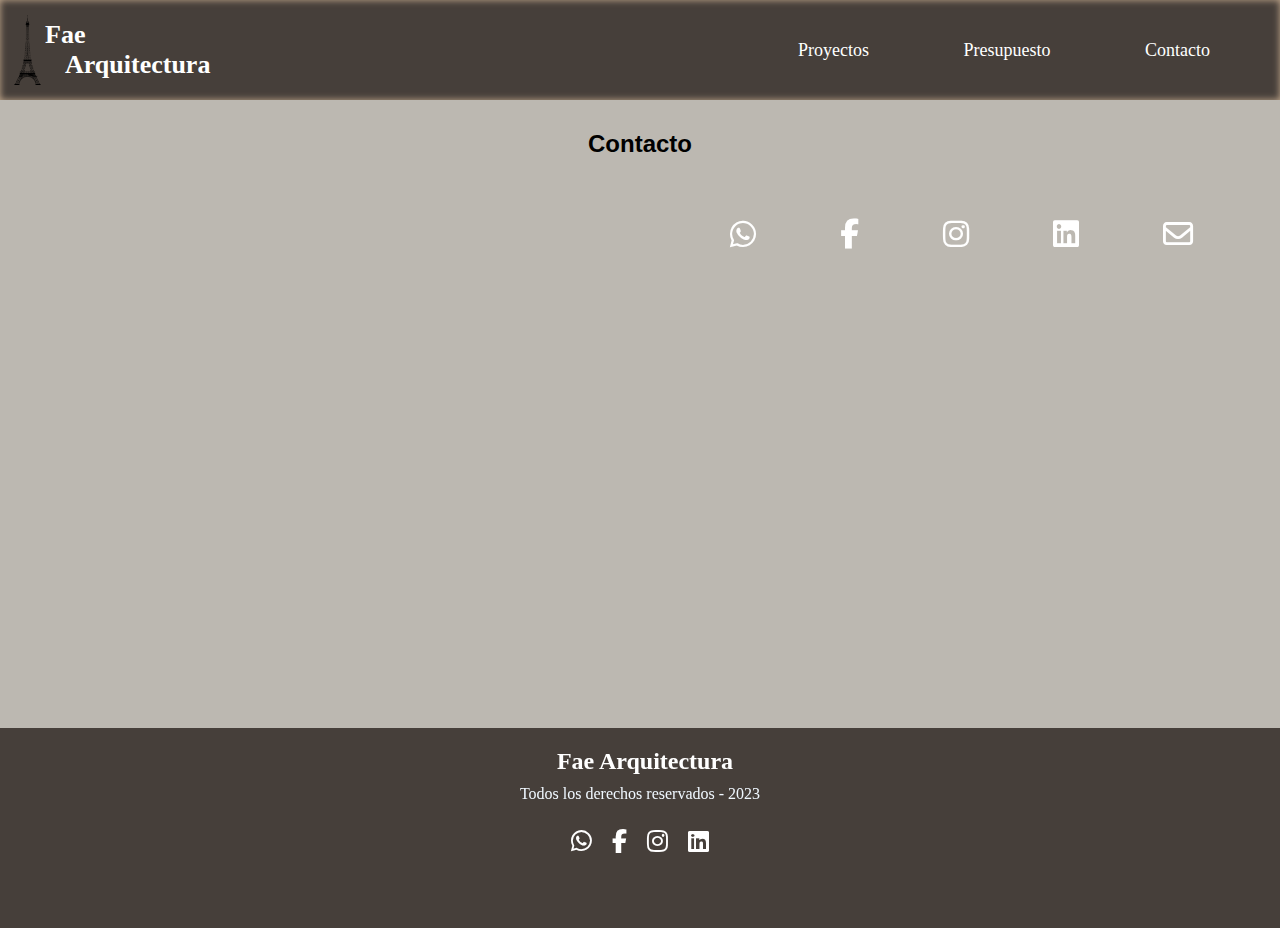
<file: pages/contacto.html>
<!DOCTYPE html>
<html lang="en">

<head>
    <meta charset="UTF-8">
    <meta http-equiv="X-UA-Compatible" content="IE=edge">
    <meta name="viewport" content="width=device-width, initial-scale=1.0">
    <meta name="keywords" content="whatsapp, facebook, instagram, linkedin, mail, correo, redes, ayuda">
    <!-- CDN Bootstrap -->
    <link href="https://cdn.jsdelivr.net/npm/bootstrap@5.2.3/dist/css/bootstrap.min.css" rel="stylesheet"
        integrity="sha384-rbsA2VBKQhggwzxH7pPCaAqO46MgnOM80zW1RWuH61DGLwZJEdK2Kadq2F9CUG65" crossorigin="anonymous">
    <!-- font Awesome -->
    <link rel="stylesheet" href="https://cdnjs.cloudflare.com/ajax/libs/font-awesome/6.2.1/css/all.min.css">
    <!-- AOS-->
    <link href="https://unpkg.com/aos@2.3.1/dist/aos.css" rel="stylesheet">
    <!-- CSS -->
    <link rel="stylesheet" href="../style.css">
    <!-- FavIcon -->
    <link rel="shortcut icon" href="../multimedia/eiffel-tower-307022.png" type="image/x-icon">
    <title>Fae Contacto</title>
</head>

<body>
    <!-- Header -->
    <header>
        <div class="logo">
            <a href="../index.html">
                <img src="../multimedia/eiffel-tower-307022.png" alt="logo" class="logo-img">
                <h2 class="logo-nombre">Fae <span class="logo-nombre2">Arquitectura</span></h2>
            </a>
        </div>
        <nav>
            <div>
                <ul class="links">
                    <li><a href="./proyectos.html">Proyectos</a></li>
                    <li><a href="./presupuesto.html">Presupuesto</a></li>
                    <li><a href="./contacto.html">Contacto</a>
                </ul>
            </div>
        </nav>
    </header>
    <!-- Header End -->
    <main>
        <div class="cont">
            <h2>Contacto</h2>
        </div>
        <div class="cont2">
            <iframe src="https://www.google.com/maps/embed?pb=!1m18!1m12!1m3!1d2624.991440608197!2d2.2922926157505277!3d48.85837360866181!2m3!1f0!2f0!3f0!3m2!1i1024!2i768!4f13.1!3m3!1m2!1s0x47e66e2964e34e2d%3A0x8ddca9ee380ef7e0!2sTorre%20Eiffel!5e0!3m2!1ses!2sar!4v1673645207919!5m2!1ses!2sar" width="600" height="450" style="border:0;" allowfullscreen="" loading="lazy" referrerpolicy="no-referrer-when-downgrade"></iframe>
            <ul class="redesContacto">
                <li><a href="#"><i class="fa-brands fa-whatsapp"></i></a></li>
                <li><a href="#"><i class="fa-brands fa-facebook-f"></i></a></li>
                <li><a href="#"><i class="fa-brands fa-instagram"></i></a></li>
                <li><a href="#"><i class="fa-brands fa-linkedin"></i></a></li>
                <li><a href="#"><i class="fa-regular fa-envelope"></i></a></li>
            </ul>
        </div>
    </main>
    <!-- Footer -->
    <footer>
        <div class="footer-content">
            <h3> Fae Arquitectura</h3>
            <p> Todos los derechos reservados - 2023</p>
            <ul class="redes">
                <li><a href="#"><i class="fa-brands fa-whatsapp"></i></a></li>
                <li><a href="#"><i class="fa-brands fa-facebook-f"></i></a></li>
                <li><a href="#"><i class="fa-brands fa-instagram"></i></a></li>
                <li><a href="#"><i class="fa-brands fa-linkedin"></i></a></li>
            </ul>
        </div>
    </footer>
    <!-- Footer end -->
    <!-- JS Bootstrap -->
    <script src="https://cdn.jsdelivr.net/npm/@popperjs/core@2.11.6/dist/umd/popper.min.js"
        integrity="sha384-oBqDVmMz9ATKxIep9tiCxS/Z9fNfEXiDAYTujMAeBAsjFuCZSmKbSSUnQlmh/jp3"
        crossorigin="anonymous"></script>
    <script src="https://cdn.jsdelivr.net/npm/bootstrap@5.2.3/dist/js/bootstrap.min.js"
        integrity="sha384-cuYeSxntonz0PPNlHhBs68uyIAVpIIOZZ5JqeqvYYIcEL727kskC66kF92t6Xl2V"
        crossorigin="anonymous"></script>
        <!-- Script AOS -->
    <script src="https://unpkg.com/aos@2.3.1/dist/aos.js"></script>
    <script>
        AOS.init();
      </script>
</body>

</html>
</file>
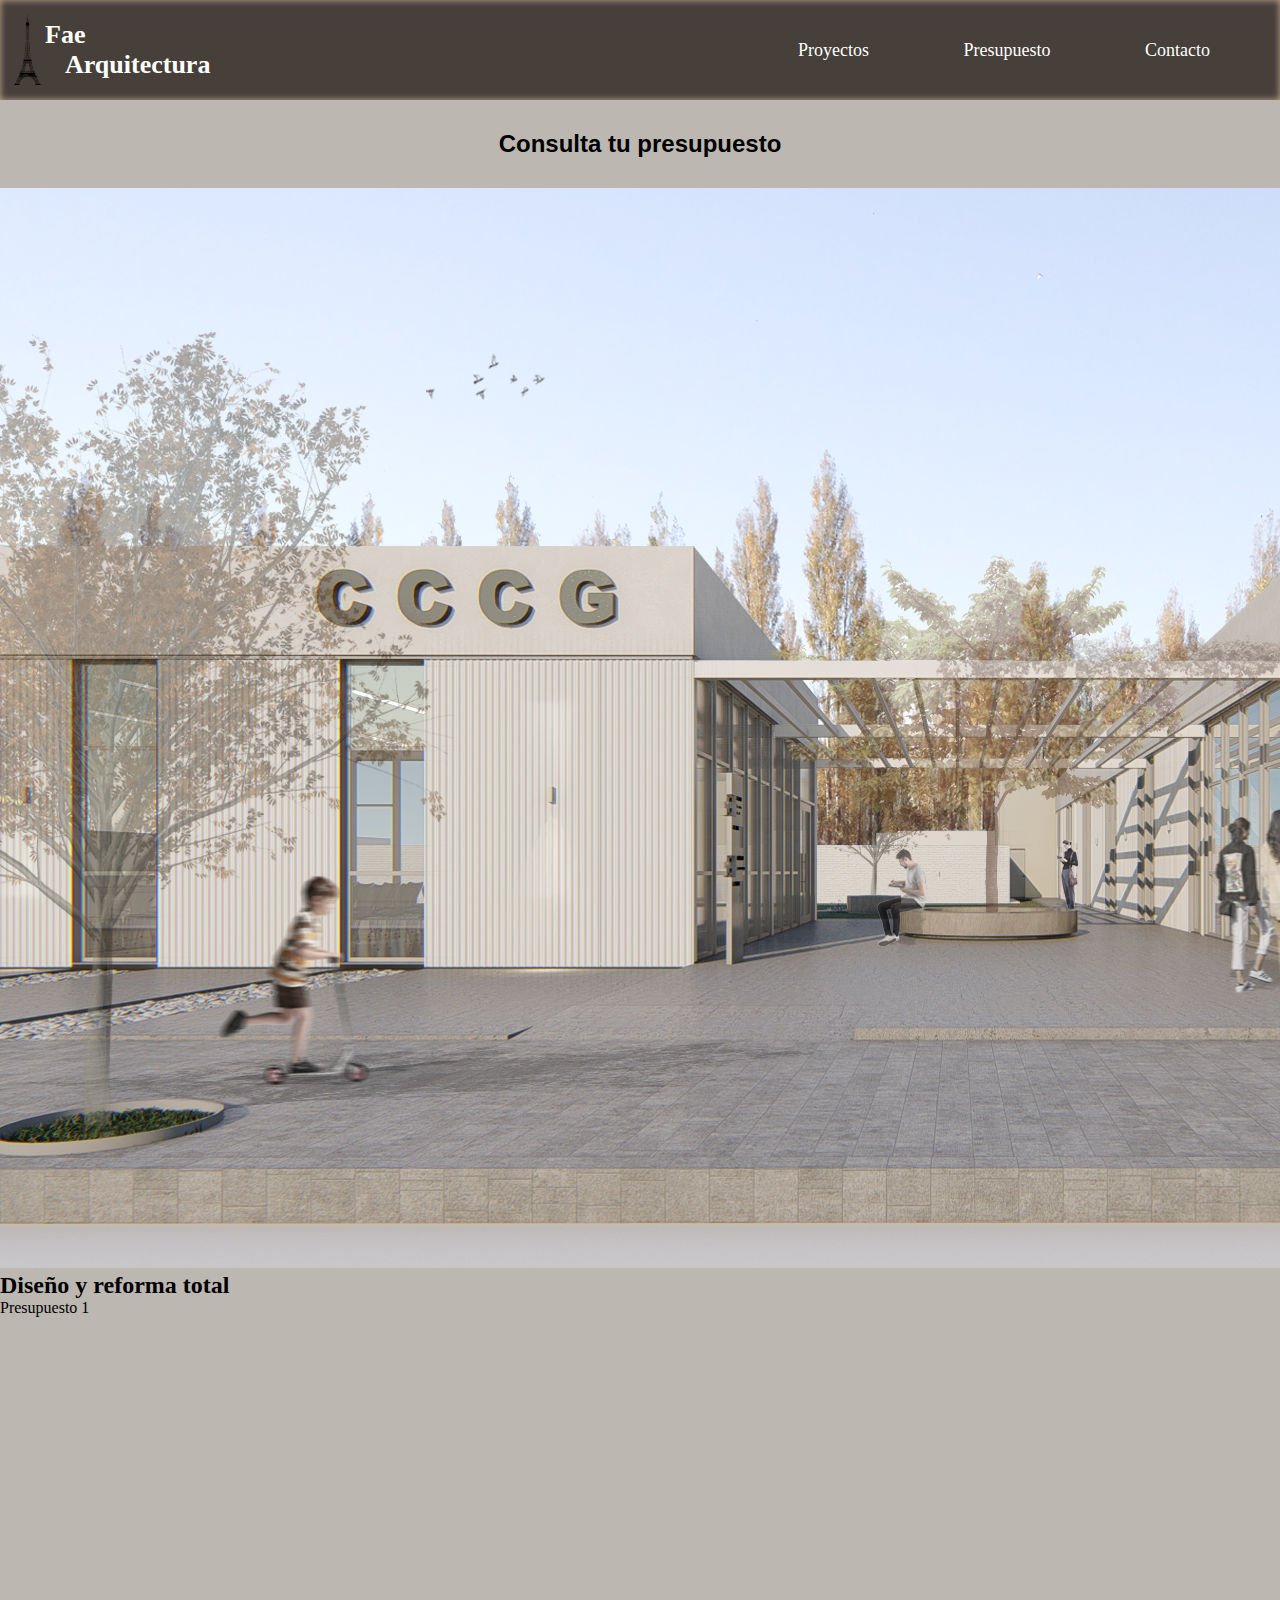
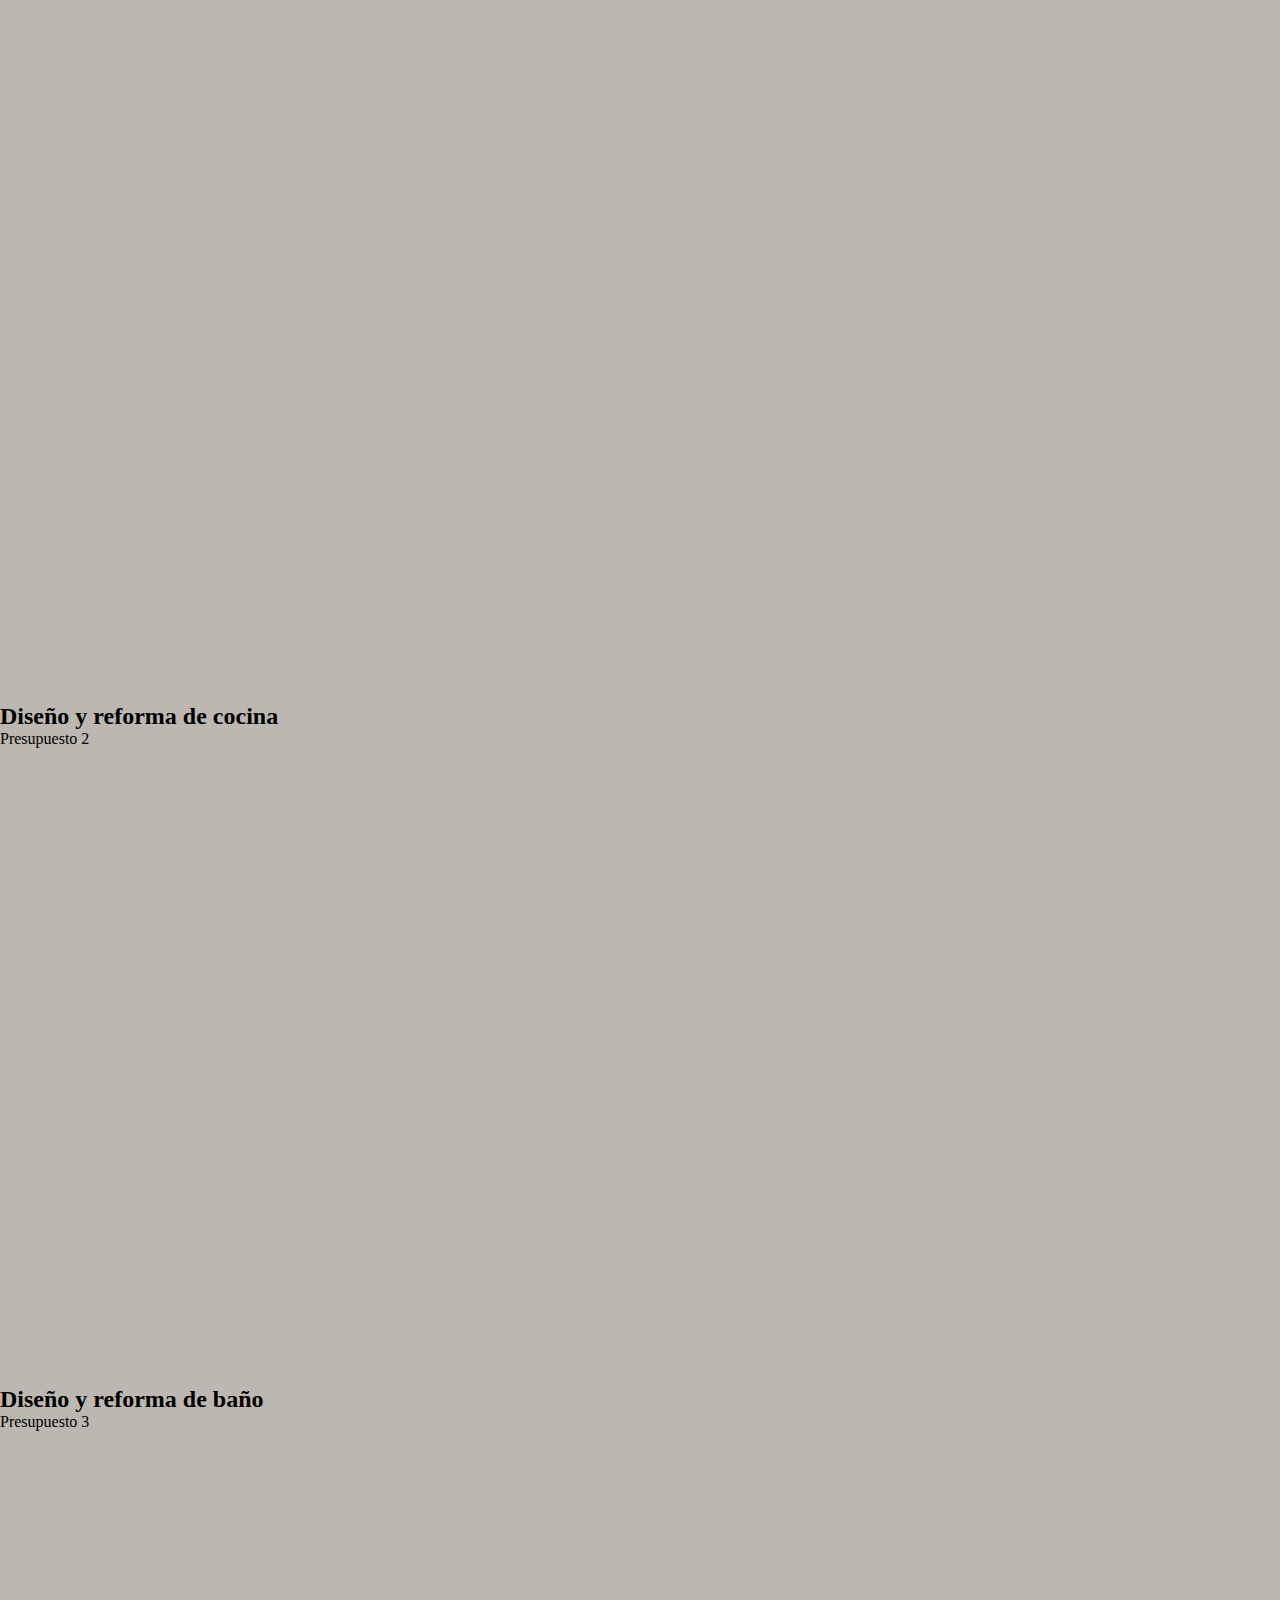
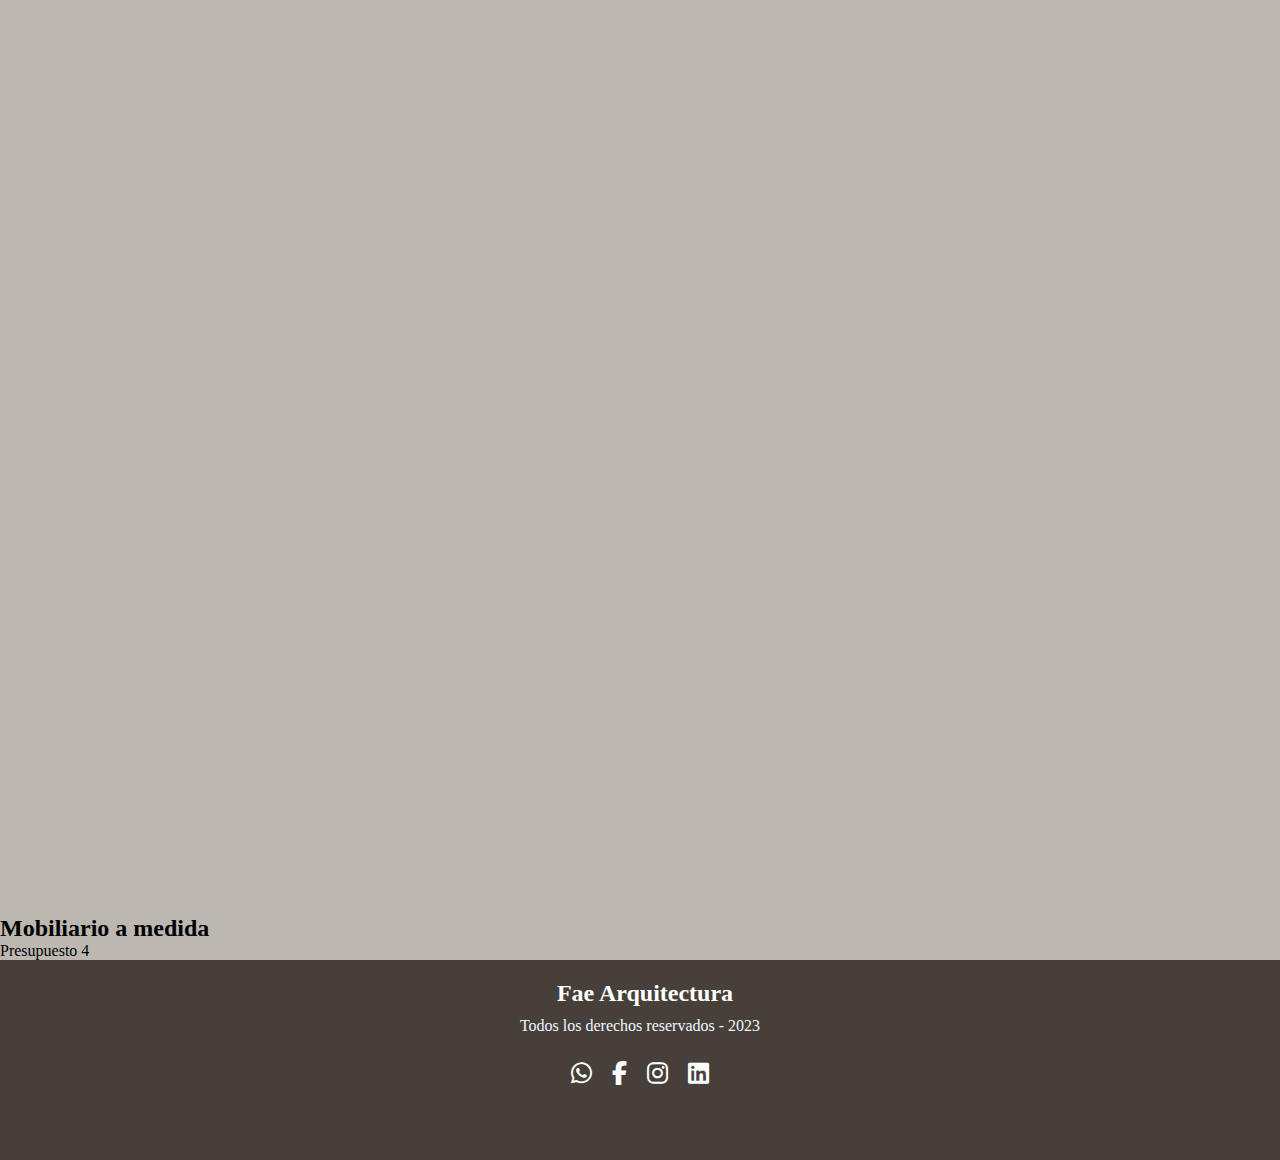
<file: pages/presupuesto.html>
<!DOCTYPE html>
<html lang="en">

<head>
    <meta charset="UTF-8">
    <meta http-equiv="X-UA-Compatible" content="IE=edge">
    <meta name="viewport" content="width=device-width, initial-scale=1.0">
    <meta name="keywords" content="costos, precios, arma tu presupuesto, fotos">
    <!-- CDN Bootstrap -->
    <link href="https://cdn.jsdelivr.net/npm/bootstrap@5.2.3/dist/css/bootstrap.min.css" rel="stylesheet"
        integrity="sha384-rbsA2VBKQhggwzxH7pPCaAqO46MgnOM80zW1RWuH61DGLwZJEdK2Kadq2F9CUG65" crossorigin="anonymous">
    <!-- font Awesome -->
    <link rel="stylesheet" href="https://cdnjs.cloudflare.com/ajax/libs/font-awesome/6.2.1/css/all.min.css">
    <!-- AOS-->
    <link href="https://unpkg.com/aos@2.3.1/dist/aos.css" rel="stylesheet">
    <!-- CSS -->
    <link rel="stylesheet" href="../style.css">
    <!-- FavIcon -->
    <link rel="shortcut icon" href="../multimedia/eiffel-tower-307022.png" type="image/x-icon">
    <title>Solicitar presupuesto</title>
</head>

<body>
    <!-- Header -->
    <header>
        <div class="logo">
            <a href="../index.html">
                <img src="../multimedia/eiffel-tower-307022.png" alt="logo" class="logo-img">
                <h2 class="logo-nombre">Fae <span class="logo-nombre2">Arquitectura</span></h2>
            </a>
        </div>
        <nav>
            <div>
                <ul class="links">
                    <li><a href="./proyectos.html">Proyectos</a></li>
                    <li><a href="./presupuesto.html">Presupuesto</a></li>
                    <li><a href="./contacto.html">Contacto</a>
                </ul>
            </div>
        </nav>
    </header>
    <!-- Header End -->
    <h2 class="cont">Consulta tu presupuesto</h2>
    <div class="row row-cols-1 row-cols-md-2 g-4">
        <div class="col">
          <div class="card">
            <img src="../multimedia/imagen_01.jpg" class="card-img-top" data-aos="fade-right" alt="imgpresupuesto1">
            <div class="card-body">
              <h5 class="card-title">Diseño y reforma total</h5>
              <p class="card-text">Presupuesto 1</p>
            </div>
          </div>
        </div>
        <div class="col">
          <div class="card">
            <img src="../multimedia/imagen_02.jpg" class="card-img-top" data-aos="fade-left" alt="imgpresupuesto2">
            <div class="card-body">
              <h5 class="card-title">Diseño y reforma de cocina</h5>
              <p class="card-text">Presupuesto 2</p>
            </div>
          </div>
        </div>
        <div class="col">
          <div class="card">
            <img src="../multimedia/imagen_03.jpg" class="card-img-top" data-aos="fade-right" alt="imgpresupuesto3">
            <div class="card-body">
                <h5 class="card-title">Diseño y reforma de baño</h5>
                <p class="card-text">Presupuesto 3</p>
            </div>
          </div>
        </div>
        <div class="col">
          <div class="card">
            <img src="../multimedia/imagen_04.jpg" class="card-img-top" data-aos="fade-left" alt="imgpresupuesto4">
            <div class="card-body">
              <h5 class="card-title">Mobiliario a medida</h5>
              <p class="card-text">Presupuesto 4</p>
            </div>
          </div>
        </div>
      </div>
    <!-- Footer -->
    <footer>
        <div class="footer-content">
            <h3> Fae Arquitectura</h3>
            <p> Todos los derechos reservados - 2023</p>
            <ul class="redes">
                <li><a href="#"><i class="fa-brands fa-whatsapp"></i></a></li>
                <li><a href="#"><i class="fa-brands fa-facebook-f"></i></a></li>
                <li><a href="#"><i class="fa-brands fa-instagram"></i></a></li>
                <li><a href="#"><i class="fa-brands fa-linkedin"></i></a></li>
            </ul>
        </div>
    </footer>
    <!-- Footer end -->
    <!-- JS Bootstrap -->
    <script src="https://cdn.jsdelivr.net/npm/@popperjs/core@2.11.6/dist/umd/popper.min.js"
        integrity="sha384-oBqDVmMz9ATKxIep9tiCxS/Z9fNfEXiDAYTujMAeBAsjFuCZSmKbSSUnQlmh/jp3"
        crossorigin="anonymous"></script>
    <script src="https://cdn.jsdelivr.net/npm/bootstrap@5.2.3/dist/js/bootstrap.min.js"
        integrity="sha384-cuYeSxntonz0PPNlHhBs68uyIAVpIIOZZ5JqeqvYYIcEL727kskC66kF92t6Xl2V"
        crossorigin="anonymous"></script>
        <!-- Script AOS -->
    <script src="https://unpkg.com/aos@2.3.1/dist/aos.js"></script>
    <script>
        AOS.init();
      </script>
</body>

</html>
</file>
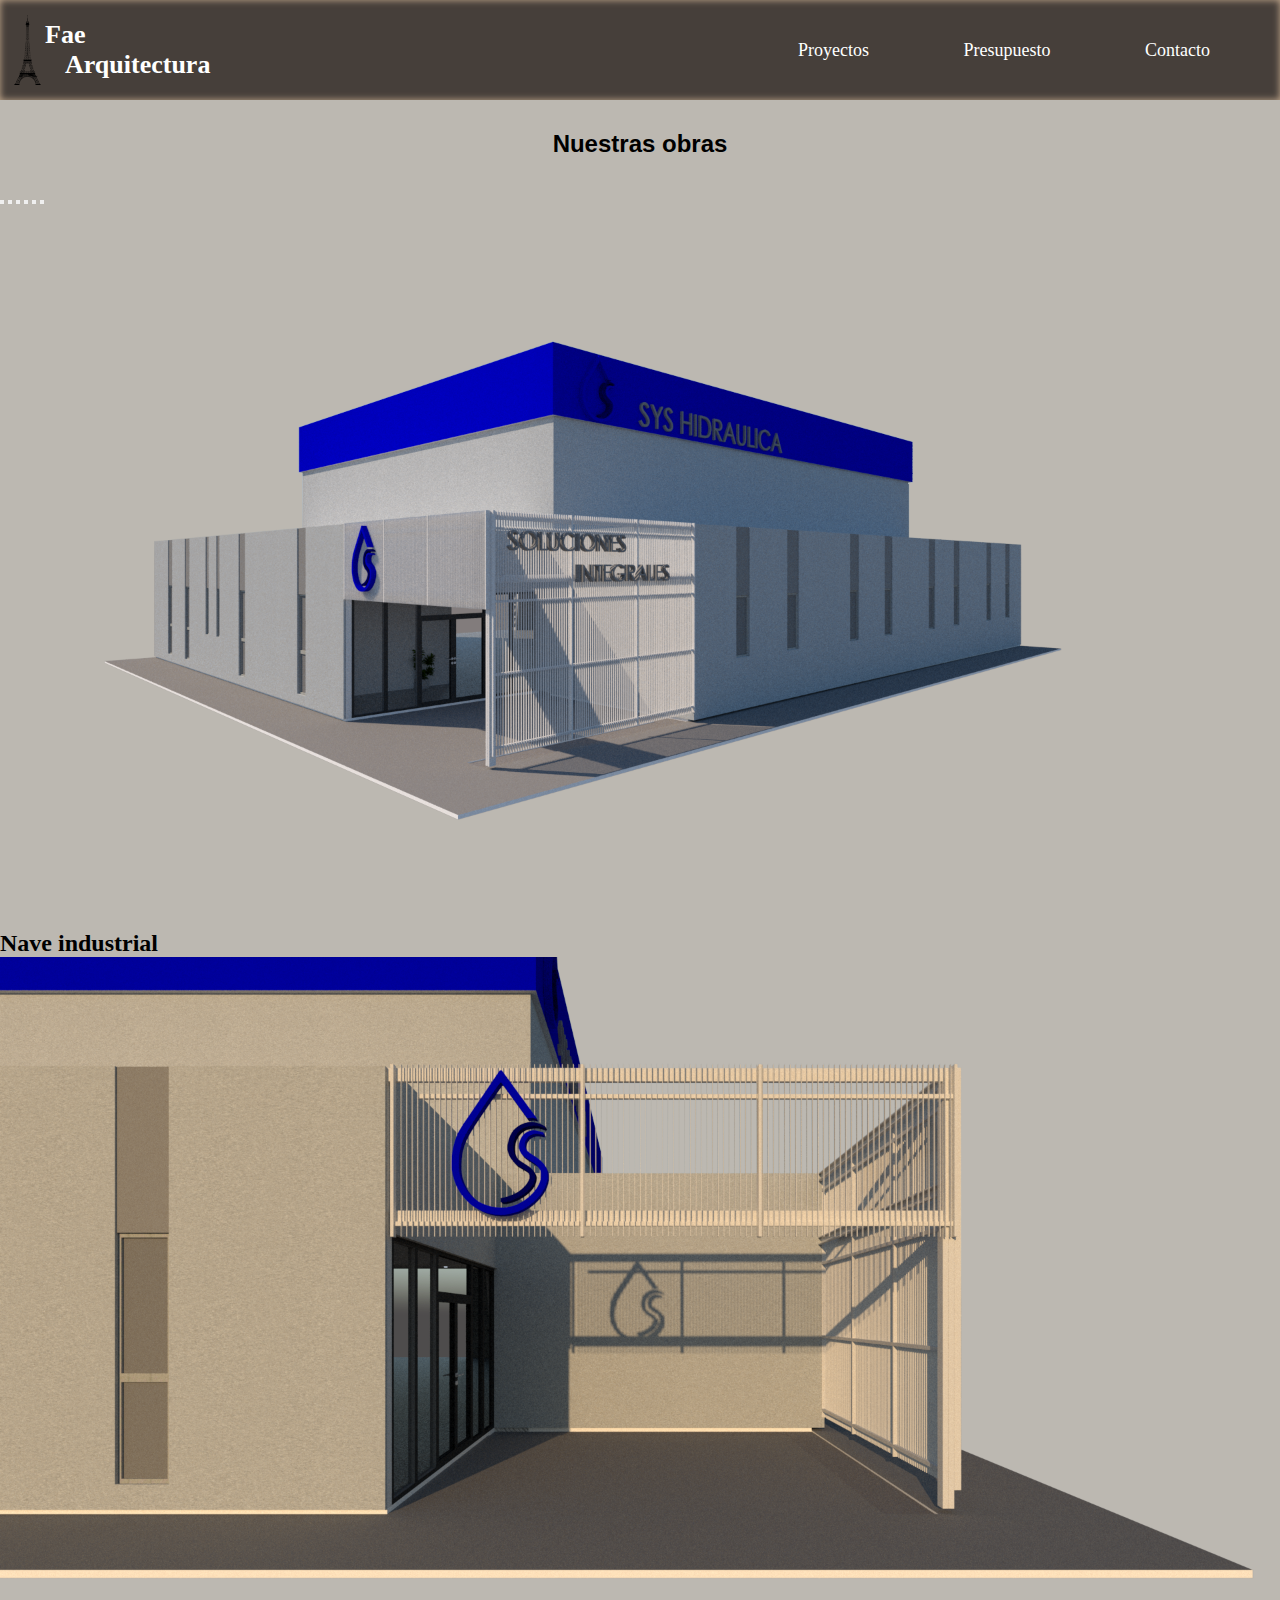
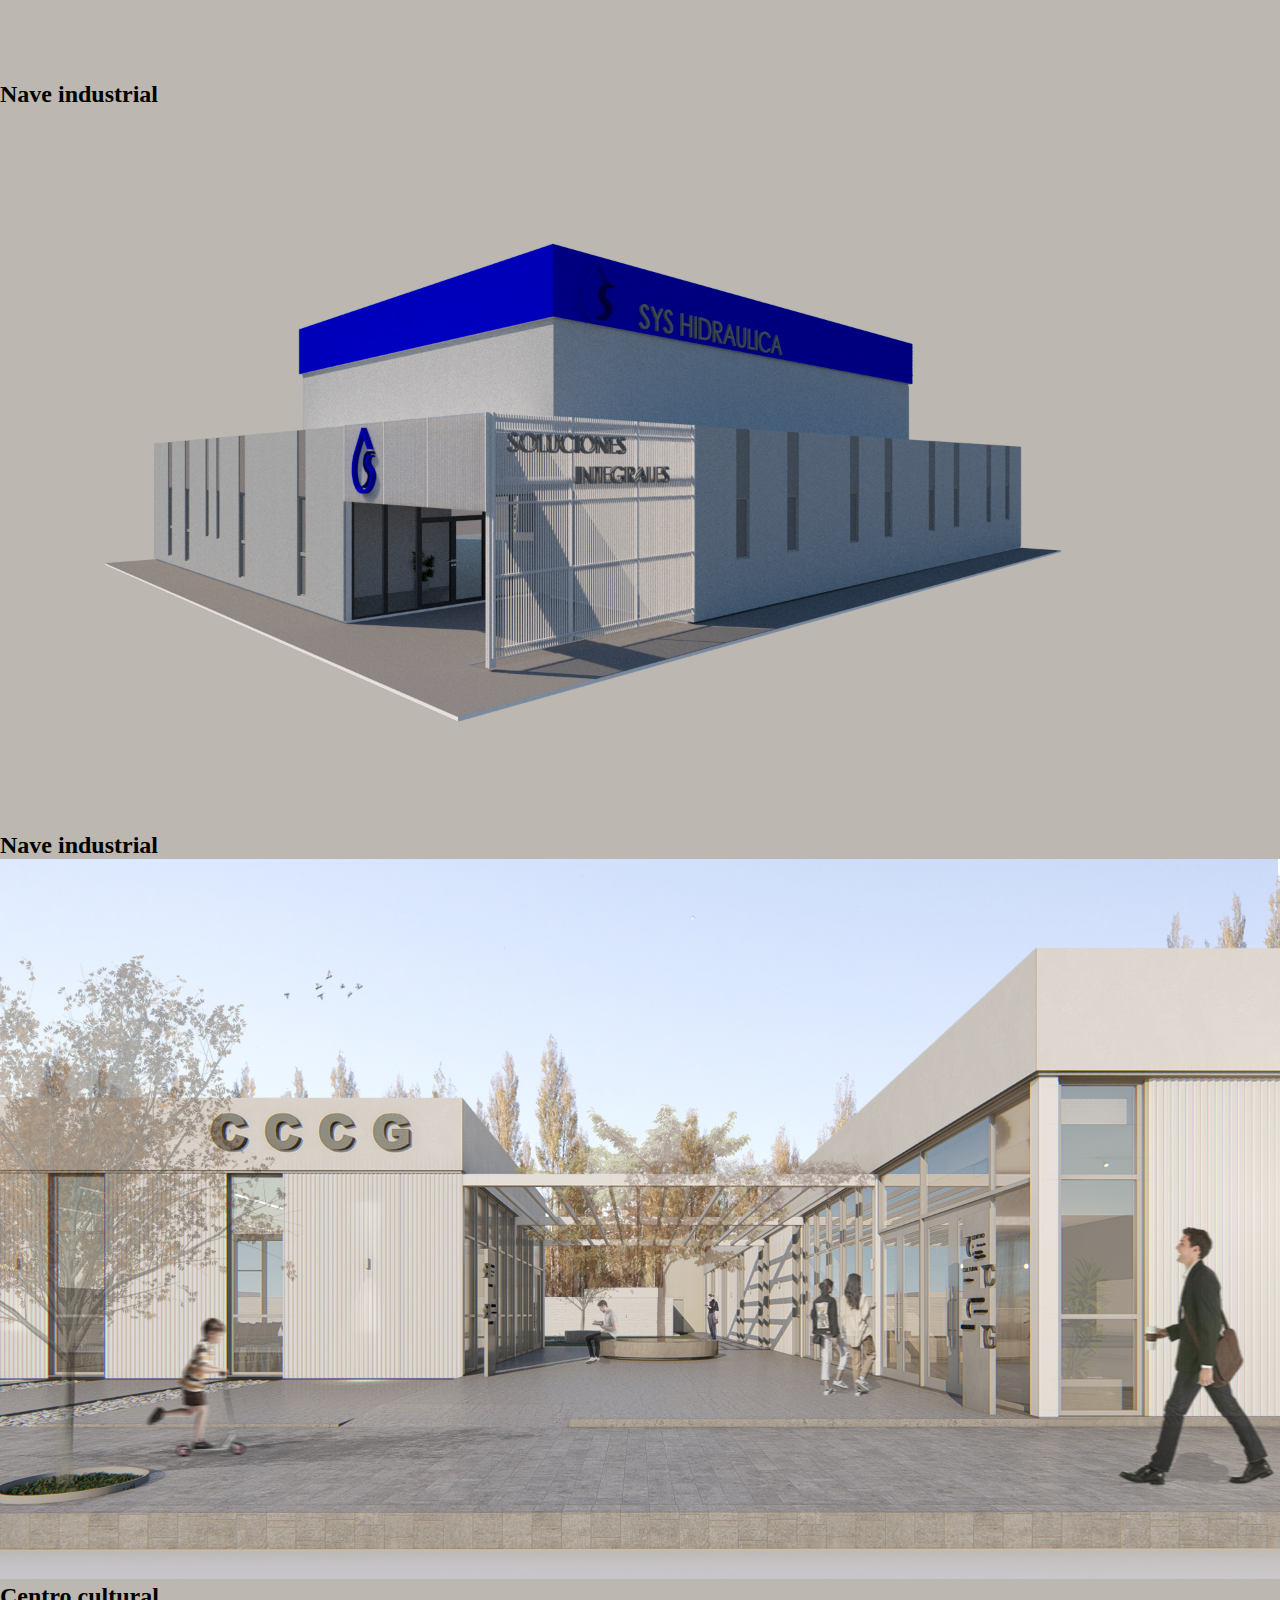
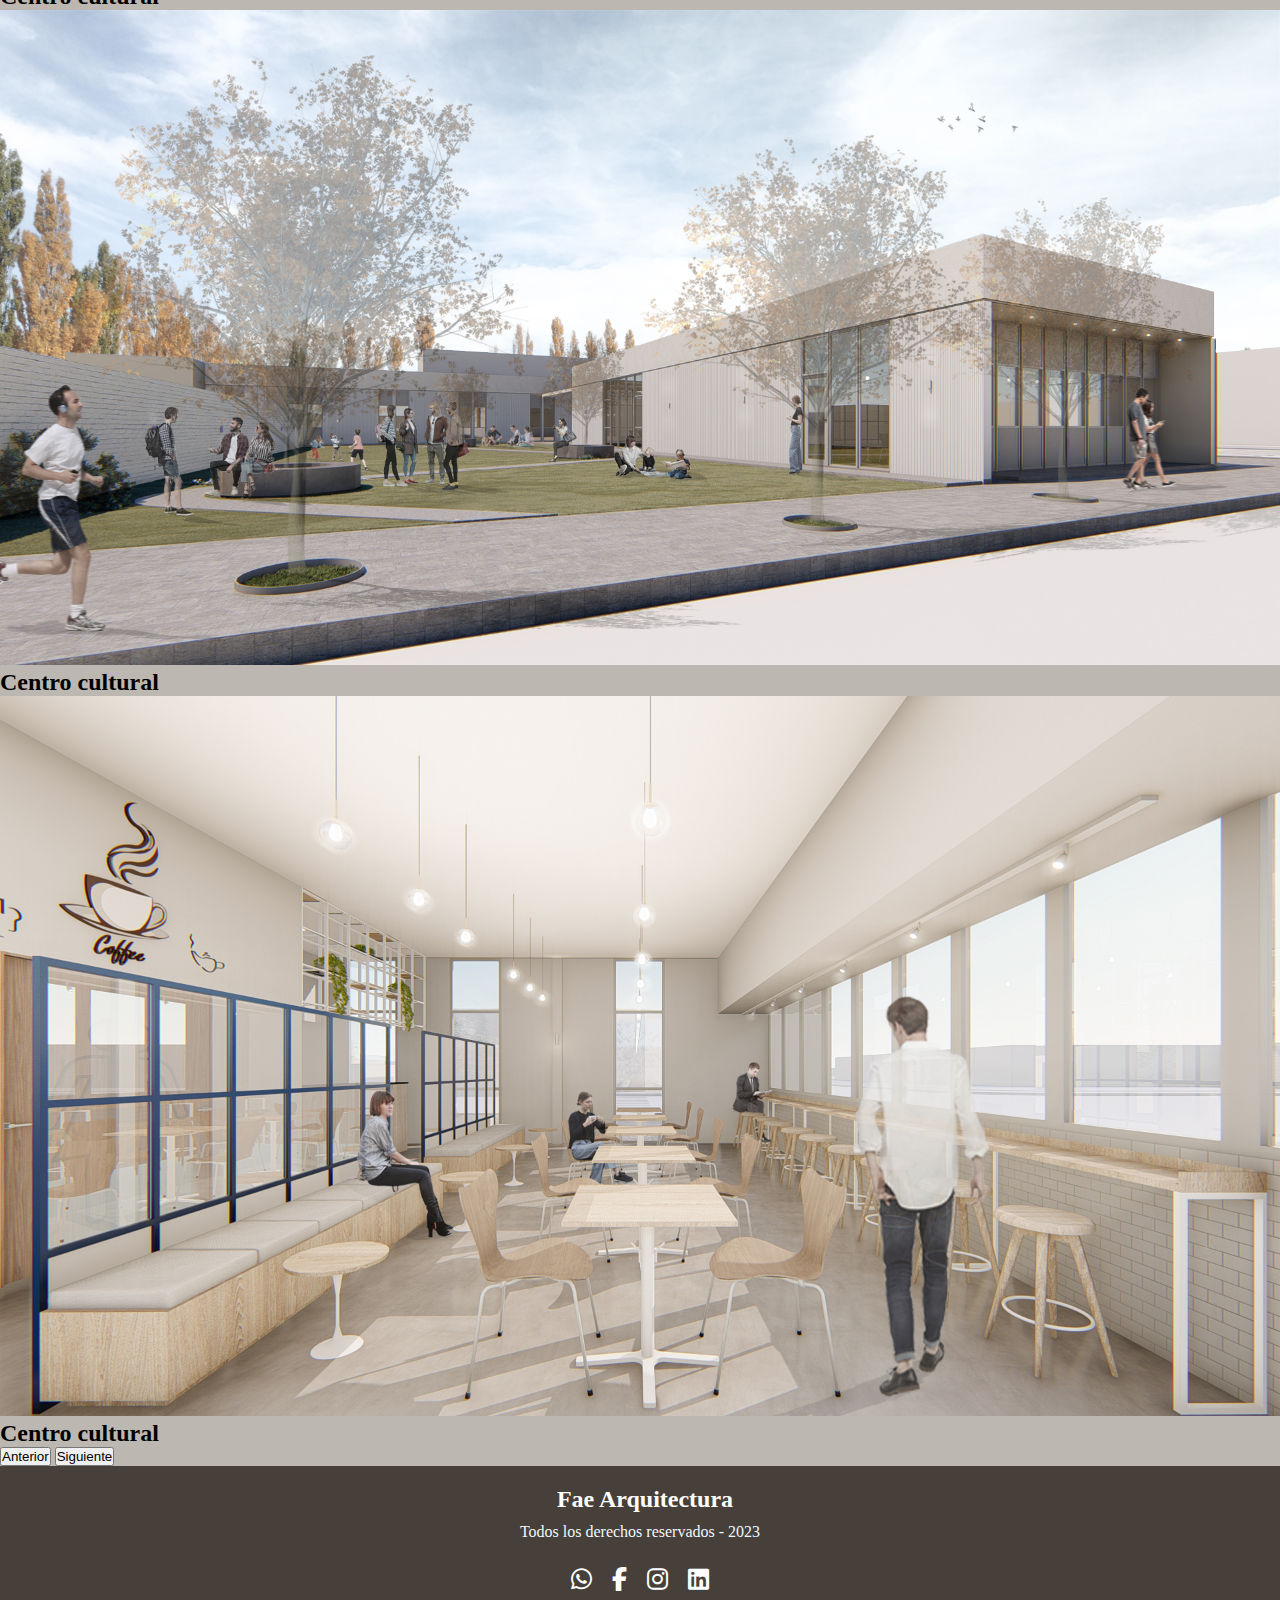
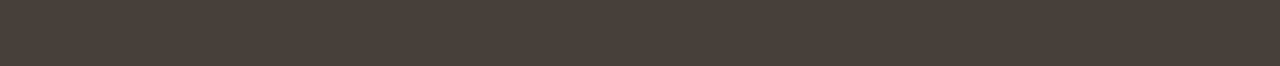
<file: pages/proyectos.html>
<!DOCTYPE html>
<html lang="en">

<head>
    <meta charset="UTF-8">
    <meta http-equiv="X-UA-Compatible" content="IE=edge">
    <meta name="viewport" content="width=device-width, initial-scale=1.0">
    <meta name="keywords"
        content="proyectos, obras, fotos, pruebas, escala real, imagenes, imágnes, planificacion, recursos, costos, precios">
    <!-- CDN Bootstrap -->
    <link href="https://cdn.jsdelivr.net/npm/bootstrap@5.2.3/dist/css/bootstrap.min.css" rel="stylesheet"
        integrity="sha384-rbsA2VBKQhggwzxH7pPCaAqO46MgnOM80zW1RWuH61DGLwZJEdK2Kadq2F9CUG65" crossorigin="anonymous">
    <!-- font Awesome -->
    <link rel="stylesheet" href="https://cdnjs.cloudflare.com/ajax/libs/font-awesome/6.2.1/css/all.min.css">
    <!-- Animate.CDN -->
    <link rel="stylesheet" href="https://cdnjs.cloudflare.com/ajax/libs/animate.css/4.1.1/animate.min.css" />
    <!-- AOS-->
    <link href="https://unpkg.com/aos@2.3.1/dist/aos.css" rel="stylesheet">
    <!-- CSS -->
    <link rel="stylesheet" href="../style.css">
    <!-- FavIcon -->
    <link rel="shortcut icon" href="../multimedia/eiffel-tower-307022.png" type="image/x-icon">
    <title>Fae Proyectos</title>
</head>

<body>
    <!-- Header -->
    <header>
        <div class="logo">
            <a href="../index.html">
                <img src="../multimedia/eiffel-tower-307022.png" alt="logo" class="logo-img">
                <h2 class="logo-nombre">Fae <span class="logo-nombre2">Arquitectura</span></h2>
            </a>
        </div>
        <nav>
            <div>
                <ul class="links">
                    <li><a href="./proyectos.html">Proyectos</a></li>
                    <li><a href="./presupuesto.html">Presupuesto</a></li>
                    <li><a href="./contacto.html">Contacto</a>
                </ul>
            </div>
        </nav>
    </header>
    <!-- Header End -->
    <!-- Carousel -->
    <h2 class="cont">Nuestras obras</h2>
    <div id="carouselExampleCaptions" class="carousel slide" data-bs-ride="false">
        <div class="carousel-indicators">
            <button type="button" data-bs-target="#carouselExampleCaptions" data-bs-slide-to="0" class="active"
                aria-current="true" aria-label="Slide 1"></button>
            <button type="button" data-bs-target="#carouselExampleCaptions" data-bs-slide-to="1"
                aria-label="Slide 2"></button>
            <button type="button" data-bs-target="#carouselExampleCaptions" data-bs-slide-to="2"
                aria-label="Slide 3"></button>
            <button type="button" data-bs-target="#carouselExampleCaptions" data-bs-slide-to="3"
                aria-label="Slide 4"></button>
            <button type="button" data-bs-target="#carouselExampleCaptions" data-bs-slide-to="4"
                aria-label="Slide 5"></button>
            <button type="button" data-bs-target="#carouselExampleCaptions" data-bs-slide-to="5"
                aria-label="Slide 6"></button>
        </div>
        <div class="carousel-inner">
            <div class="carousel-item active">
                <img src="../multimedia/1.png" class="d-block">
                <div class="carousel-caption d-none d-md-block">
                    <h5>Nave industrial</h5>
                </div>
            </div>
            <div class="carousel-item">
                <img src="../multimedia/2.png" class="d-block">
                <div class="carousel-caption d-none d-md-block">
                    <h5>Nave industrial</h5>
                </div>
            </div>
            <div class="carousel-item">
                <img src="../multimedia/1.png" class="d-block">
                <div class="carousel-caption d-none d-md-block">
                    <h5>Nave industrial</h5>
                </div>
            </div>
            <div class="carousel-item">
                <img src="../multimedia/imagen_01.jpg" class="d-block">
                <div class="carousel-caption d-none d-md-block">
                    <h5>Centro cultural</h5>
                </div>
            </div>
            <div class="carousel-item">
                <img src="../multimedia/imagen_02.jpg" class="d-block">
                <div class="carousel-caption d-none d-md-block">
                    <h5>Centro cultural</h5>
                </div>
            </div>
            <div class="carousel-item">
                <img src="../multimedia/imagen_04.jpg" class="d-block">
                <div class="carousel-caption d-none d-md-block">
                    <h5>Centro cultural</h5>
                </div>
            </div>
        </div>
        <button class="carousel-control-prev" type="button" data-bs-target="#carouselExampleCaptions"
            data-bs-slide="prev">
            <span class="carousel-control-prev-icon" aria-hidden="true"></span>
            <span class="visually-hidden">Anterior</span>
        </button>
        <button class="carousel-control-next" type="button" data-bs-target="#carouselExampleCaptions"
            data-bs-slide="next">
            <span class="carousel-control-next-icon" aria-hidden="true"></span>
            <span class="visually-hidden">Siguiente</span>
        </button>
    </div>
    <!-- Carousel end -->
    <!-- Footer -->
    <footer>
        <div class="footer-content">
            <h3> Fae Arquitectura</h3>
            <p> Todos los derechos reservados - 2023</p>
            <ul class="redes">
                <li><a href="#"><i class="fa-brands fa-whatsapp"></i></a></li>
                <li><a href="#"><i class="fa-brands fa-facebook-f"></i></a></li>
                <li><a href="#"><i class="fa-brands fa-instagram"></i></a></li>
                <li><a href="#"><i class="fa-brands fa-linkedin"></i></a></li>
            </ul>
        </div>
    </footer>
    <!-- Footer end -->
    <!-- JS Bootstrap -->
    <script src="https://cdn.jsdelivr.net/npm/@popperjs/core@2.11.6/dist/umd/popper.min.js"
        integrity="sha384-oBqDVmMz9ATKxIep9tiCxS/Z9fNfEXiDAYTujMAeBAsjFuCZSmKbSSUnQlmh/jp3"
        crossorigin="anonymous"></script>
    <script src="https://cdn.jsdelivr.net/npm/bootstrap@5.2.3/dist/js/bootstrap.min.js"
        integrity="sha384-cuYeSxntonz0PPNlHhBs68uyIAVpIIOZZ5JqeqvYYIcEL727kskC66kF92t6Xl2V"
        crossorigin="anonymous"></script>
    <!-- Script AOS -->
    <script src="https://unpkg.com/aos@2.3.1/dist/aos.js"></script>
    <script>
        AOS.init();
    </script>
</body>

</html>
</file>
<file: style.css>
* {
  margin: 0;
  padding: 0;
  box-sizing: border-box;
  text-decoration: none;
  scroll-behavior: smooth;
}

header {
  display: flex;
  justify-content: space-between;
  align-items: center;
  min-height: 100px;
  background-color: #463f3a;
  box-shadow: inset 0 0 7px #c6ac8f;
}

.logo a {
  display: flex;
  align-items: center;
}
.logo a:hover {
  color: white;
}
.logo .logo-nombre {
  font-size: 26px;
}
.logo .logo-nombre2 {
  display: flex;
  padding-left: 20px;
  font-size: 26px;
}
.logo img {
  height: 70px;
  padding-left: 10px;
}

a {
  text-decoration: none;
  color: white;
  transition: color 0.4s ease;
}

nav {
  padding-right: 60px;
  display: flex;
  align-items: center;
  justify-content: center;
}
nav .links {
  font-size: 18px;
  word-spacing: 70px;
  font-weight: 500;
  cursor: default;
  display: inline;
  align-items: center;
  justify-content: center;
}
nav .links li {
  text-align: center;
  justify-content: center;
  text-decoration: none;
  display: inline-block;
}
nav a:hover {
  color: #c6ac8f;
}

body {
  background-color: #bcb8b1;
}

.TextoHomeImagen {
  display: flex;
  justify-content: center;
  align-items: center;
  font-size: 28px;
  padding-left: 50px;
  padding-right: 50px;
  margin-top: 30px;
  margin-bottom: 30px;
  text-align: center;
}

.homeImagen {
  height: 800%;
  max-width: 80%;
  display: flex;
  margin: 0 auto;
  padding-bottom: 30px;
}

.conteinerBarra {
  height: 50px;
  width: 100%;
  background-color: #463f3a;
  box-shadow: inset 0 0 7px #c6ac8f;
}

.conteiner2 h2 {
  display: flex;
  justify-content: flex-start;
  padding-left: 320px;
  padding-top: 30px;
  font-weight: 700;
}
.conteiner2 p {
  font-size: 30px;
  display: flex;
  justify-content: center;
  text-align: center;
  padding-left: 30px;
  padding-right: 30px;
  padding-bottom: 30px;
  margin-top: 40px;
  margin-left: 30px;
}

.homeImagenDos {
  max-height: calc(80vh - 100px);
  margin: 0 auto;
  padding-top: 40px;
  padding-bottom: 30px;
  padding-left: 30px;
  padding-right: 60px;
  float: right;
  border-radius: 20%;
}

.conteinerBarraDos {
  height: 50px;
  width: 100%;
  background-color: #463f3a;
  box-shadow: inset 0 0 7px #c6ac8f;
  opacity: 100;
  padding-top: 30px;
}

.interiorismo {
  display: flex;
}

.interiorismoTitulo {
  display: flex;
  justify-content: flex-start;
  padding-left: 320px;
  padding-top: 30px;
  font-weight: 700;
  padding-bottom: 30px;
}

.nleft {
  width: 45%;
  background-image: url(./multimedia/interiorismo-barcelona-molins-1000x667.jpg);
  background-size: cover;
  background-repeat: no-repeat;
  margin-left: 40px;
  border-radius: 20%;
  margin-bottom: 30px;
}

.nright {
  height: 450px;
  width: 50%;
  padding: 30px;
}
.nright p {
  font-size: 30px;
  padding-left: 40px;
  text-align: center;
}

.p2 {
  padding-top: 20px;
}

footer {
  width: 100%;
  background-color: #463f3a;
  height: 200px;
  text-align: center;
}
footer h3 {
  color: white;
  padding-top: 20px;
  padding-left: 10px;
  justify-content: center;
  text-align: center;
  font-size: 24px;
}
footer p {
  color: aliceblue;
  padding-top: 10px;
}

.redes {
  list-style: none;
  display: flex;
  justify-content: center;
  align-items: center;
  font-size: 24px;
  padding-top: 10px;
  margin: 1rem 0 3rem 0;
}

ul li {
  margin: 0 10px;
}

.redes a {
  text-decoration: none;
  color: white;
}
.redes a i {
  font-size: 1.5rem;
  transition: color 0.4s ease;
}

.redes a:hover i {
  color: #c6ac8f;
}

.carousel-item {
  max-height: calc(100vh - 20px);
}

.carousel-item img {
  width: 100%;
  margin: 0 auto;
}

.cont {
  font-family: "roboto", sans-serif;
  display: flex;
  justify-content: center;
  text-align: center;
  padding-top: 30px;
  padding-bottom: 30px;
}

.cont2 {
  display: flex;
  justify-content: flex-start;
  padding-left: 60px;
  padding-top: 30px;
  padding-bottom: 60px;
}
.cont2 li {
  list-style: none;
  display: inline;
  font-size: 30px;
  padding-left: 60px;
}
.cont2 a:hover {
  color: black;
}

h5 {
  color: black;
  font-size: 1.5rem;
}

@media (max-width: 800px) {
  header {
    flex-direction: column;
    justify-content: center;
  }
  nav {
    padding: 10px 0px;
  }
  h2 {
    align-self: center;
    padding-right: 80px;
  }
  .logo-img {
    padding-top: 8px;
  }
  .conteiner2 h2 {
    display: flex;
    text-align: center;
    justify-content: flex-start;
  }
  .conteiner2 p {
    display: inline-block;
    justify-content: center;
    font-size: 22px;
  }
  .interiorismo p {
    display: flex;
    justify-content: center;
    font-size: 22px;
  }
  footer {
    width: 100%;
    background-color: #463f3a;
    height: 300px;
    text-align: center;
  }
  .footer-content {
    padding-top: 60px;
    font-size: 22px;
  }
  .cont2 li {
    display: flex;
    flex-direction: column;
  }
}

/*# sourceMappingURL=style.css.map */
</file>
